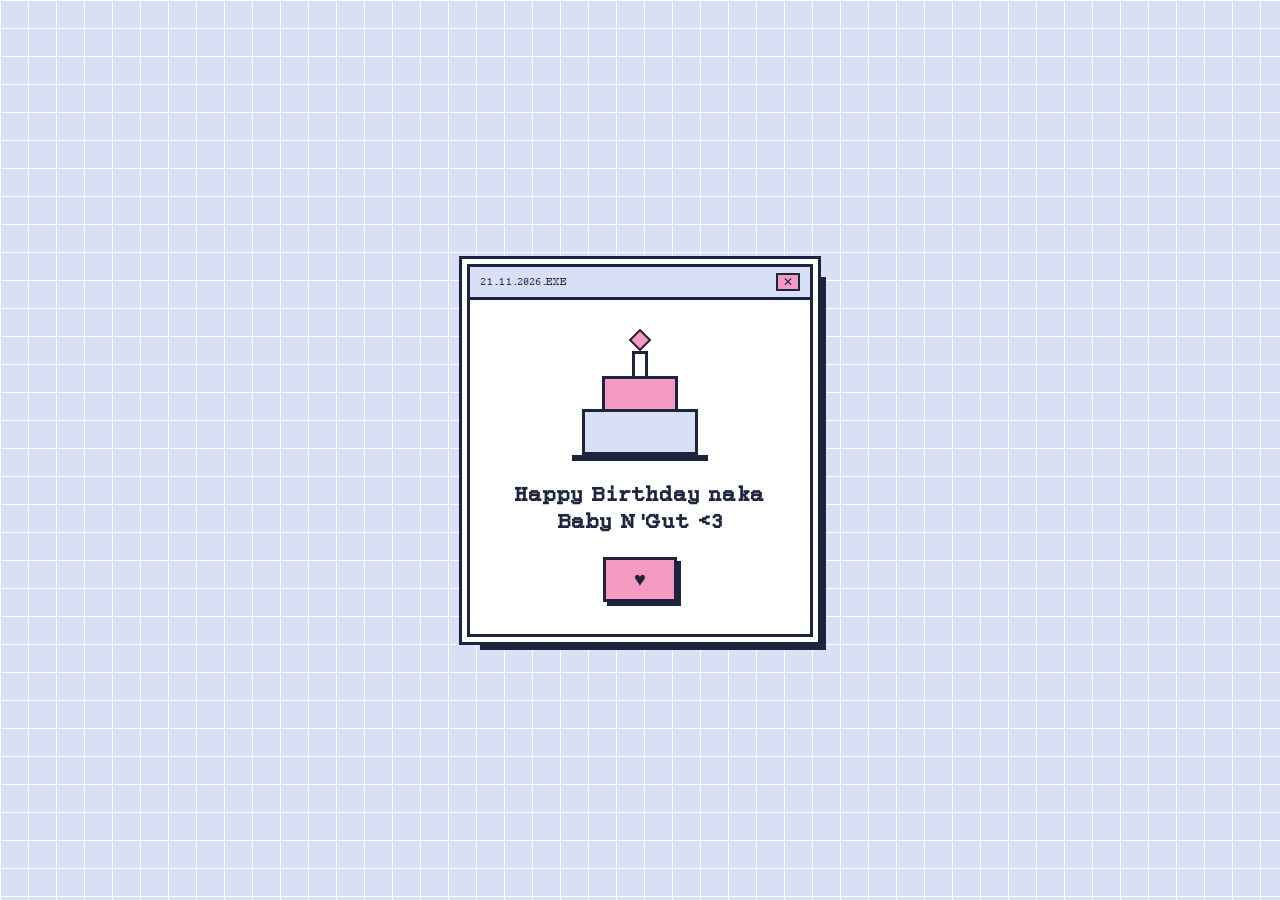
<file: index.html>
<!DOCTYPE html>
<html lang="en">
<head>
  <meta charset="UTF-8">
  <meta name="viewport" content="width=device-width, initial-scale=1.0">
  <title>ให้แฟน ♥</title>
  <link rel="stylesheet" href="style.css">
</head>
<body>

 
  <div class="window">
    

    <div class="window-header">
      <span>21.11.2026.EXE</span>
      <a href = sadcat.html class="window-close">✕</a> 
    </div>

    <div class="window-body">

      <div class="cake">
        <div class="flame"></div>
        <div class="candle"></div>
        <div class="tier-top"></div>
        <div class="tier-bottom"></div>
        <div class="plate"></div>
      </div>

      <h1>Happy Birthday naka Baby N'Gut <3</h1>


      <a href="envelope.html" class="rpg-btn">♥</a>
    </div>

  </div>

</body>
</html>
</file>
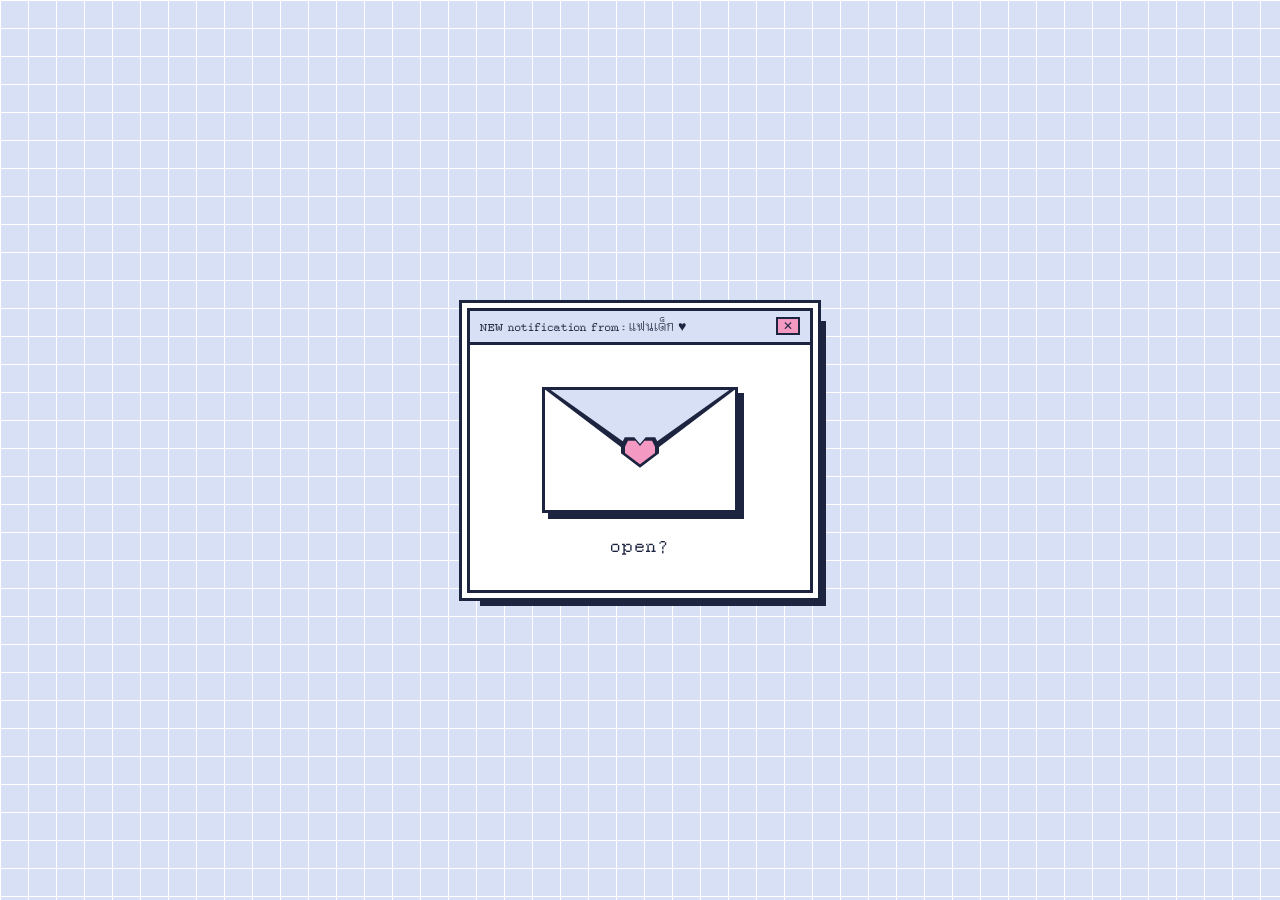
<file: envelope.html>
<!DOCTYPE html>
<html lang="en">
<head>
  <meta charset="UTF-8">
  <meta name="viewport" content="width=device-width, initial-scale=1.0">
  <title>ให้เด็ก ♥</title>
  <link rel="stylesheet" href="style.css">
</head>
<body>

  <div class="window">
    
    <div class="window-header">
      <span>NEW notification from: แฟนเด็ก ♥</span>
      <a href = index.html class="window-close">✕</a> 
    </div>

    <div class="window-body">
     
      <a href="letter.html" class="envelope-link">
        
        <div class="envelope">
          <div class="flap-outline"></div>
          <div class="flap-fill"></div>

          <div class="heart-outline">
            <div class="heart-fill"></div>
          </div>
        </div>

        <p class="open-text">open?</p>
      </a>
    </div>

  </div>

</body>
</html>
</file>
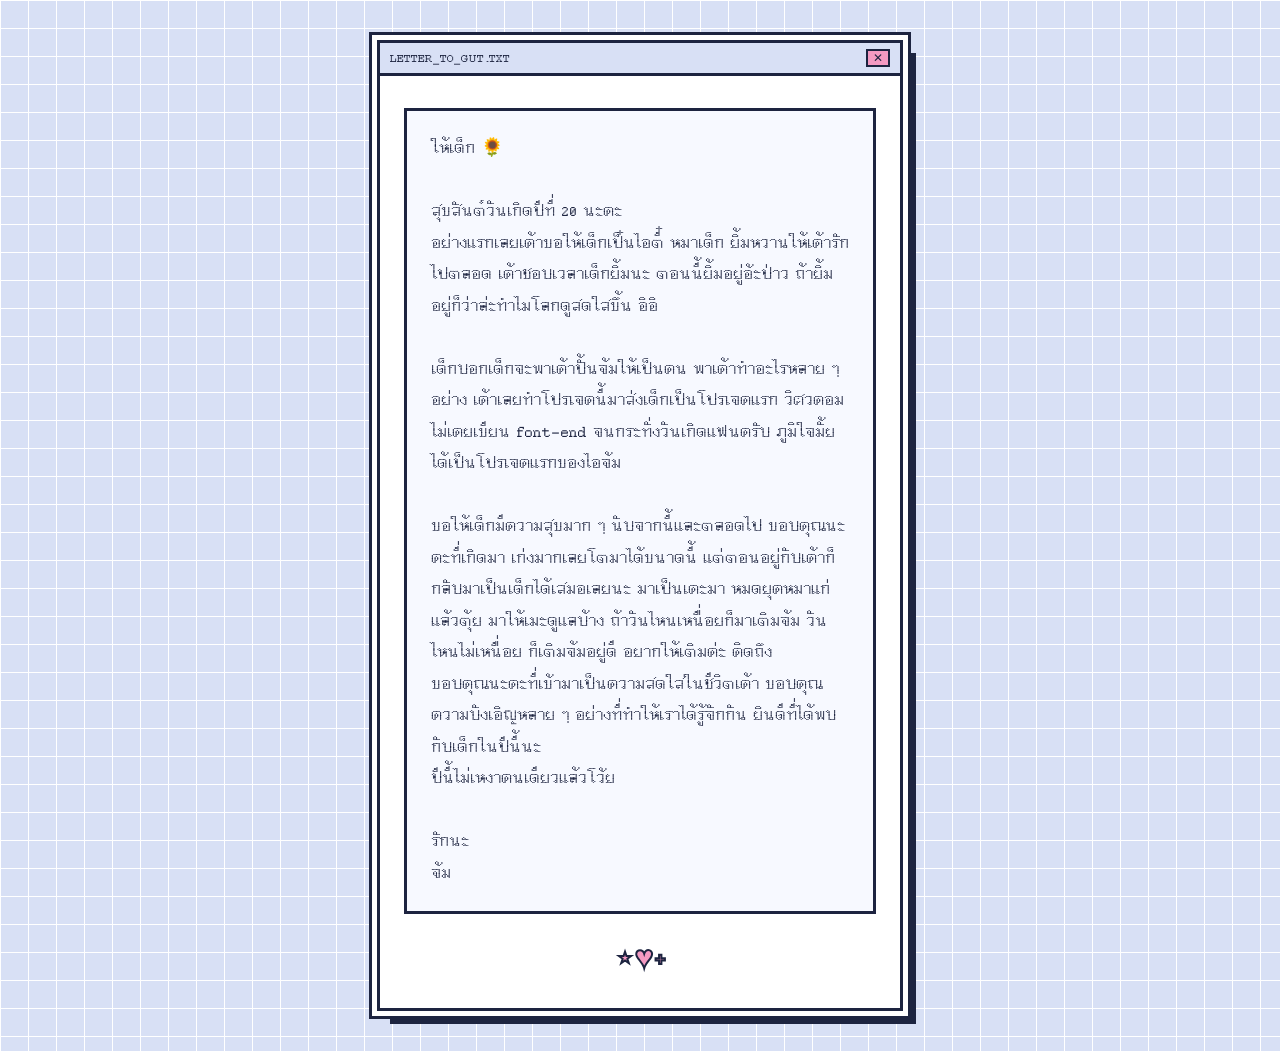
<file: letter.html>
<!DOCTYPE html>
<html lang="en">
<head>
  <meta charset="UTF-8">
  <meta name="viewport" content="width=device-width, initial-scale=1.0">
  <title>ให้กัส ♥</title>
  <link rel="stylesheet" href="style.css">
</head>
<body>

  <div class="window letter-window">
    
    <div class="window-header">
      <span>LETTER_TO_GUT.TXT</span>
      <a href = index.html class="window-close">✕</a> 
    </div>

    <div class="window-body">
      
      <div class="letter-box">ให้เด็ก 🌻

สุขสันต์วันเกิดปีที่ 20 นะคะ
อย่างแรกเลยเค้าขอให้เด็กเป็๋นไอตี๋ หมาเด็ก ยิ้มหวานให้เค้ารักไปตลอด เค้าชอบเวลาเด็กยิ้มนะ ตอนนี้ยิ้มอยู่อ้ะป่าว ถ้ายิ้มอยู่ก็ว่าล่ะทำไมโลกดูสดใสขึ้น อิอิ

เด็กบอกเด็กจะพาเค้าปั้นจ้มให้เป็นคน พาเค้าทำอะไรหลาย ๆ อย่าง เค้าเลยทำโปรเจคนี้มาส่งเด็กเป็นโปรเจคแรก วิศวคอมไม่เคยเขียน font-end จนกระทั่งวันเกิดแฟนครับ ภูมิใจมั้ยได้เป็นโปรเจคแรกของไอจ้ม

ขอให้เด็กมีความสุขมาก ๆ นับจากนี้และตลอดไป ขอบคุณนะคะที่เกิดมา เก่งมากเลยโตมาได้ขนาดนี้ แต่ตอนอยู่กับเค้าก็กลับมาเป็นเด็กได้เสมอเลยนะ มาเป็นเคะมา หมดยุคหมาแก่แล้วตุ้ย มาให้เมะดูแลบ้าง ถ้าวันไหนเหนื่อยก็มาเติมจ้ม วันไหนไม่เหนื่อย ก็เติมจ้มอยู่ดี อยากให้เติมค่ะ คิดถึง
ขอบคุณนะคะที่เข้ามาเป็นความสดใสในชีวิตเค้า ขอบคุณความบังเอิญหลาย ๆ อย่างที่ทำให้เราได้รู้จักกัน ยินดีที่ได้พบกับเด็กในปีนี้นะ
ปีนี้ไม่เหงาคนเดียวแล้วโว้ย

รักนะ
จ้ม
</div>

      <a href="index.html" class="bottom-heart" title="Replay">⋆♥˖</a>

    </div>

  </div>
  <script>
    sessionStorage.setItem('readLetter', 'true');
  </script>

</body>
</html>
</file>
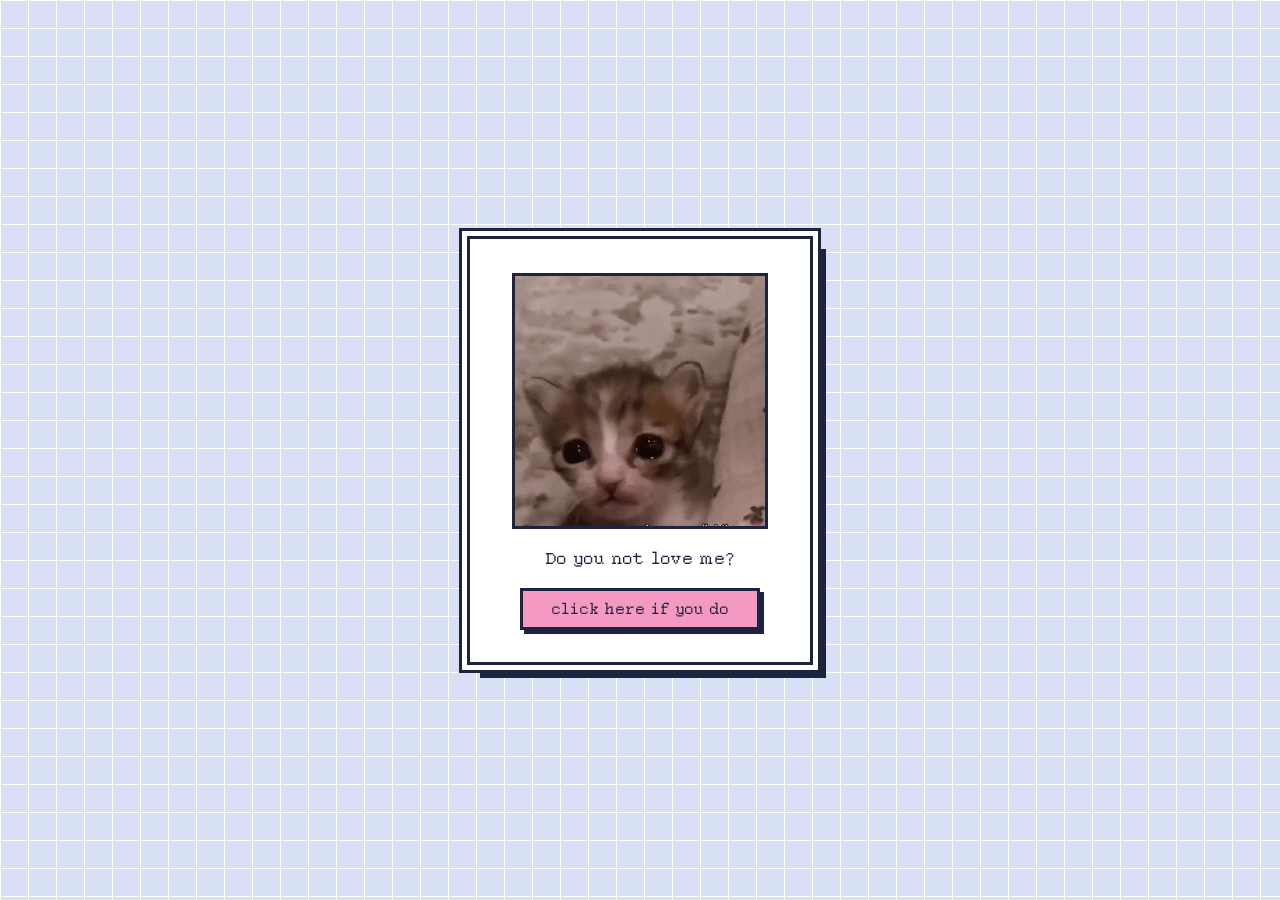
<file: sadcat.html>
<!DOCTYPE html>
<html lang="en">    
<head>
    <meta charset="UTF-8">
    <meta name="viewport" content="width=device-width, initial-scale=1.0">
    <title>ให้แฟน ♥</title>
    <link rel="stylesheet" href="style.css">
</head>
<body>

    <div class="window">
        
    
        <div class="window-body">
            <img id="cat-img" src="giphy.gif" alt="Cute gif" class="window-gif">
            <p id="cat-text" class="sad-text">Do you not love me?</p>
            <a href="index.html" class="rpg-btn" title="Replay">click here if you do</a>

        </div>

        <script>

  if (sessionStorage.getItem('readLetter') === 'true') {
    document.getElementById('cat-img').src = 'happycat.gif';
    document.getElementById('cat-text').textContent = 'Do you love me?';
  }
</script>
    </div>

</html>
</file>
<file: style.css>
@font-face {
  font-family: 'BlockCraft';
  src: url('BlockCraft.otf');
}

@font-face {
  font-family: 'Pixelpoint';
  src: url('Pixelpoint.ttf'); 
  size-adjust: 75%; 
}


body {
  --grid-color: #ffffff;
  --grid-size: 28px;

  margin: 0;
  min-height: 100vh;
  background-color: #d8e0f5;
  background-image:
    linear-gradient(to right, var(--grid-color) 1.5px, transparent 1.5px),
    linear-gradient(to bottom, var(--grid-color) 1.5px, transparent 1.5px);
  background-size: var(--grid-size) var(--grid-size);


  font-family: 'BlockCraft', 'Pixelpoint', sans-serif;
  color: #1d2440;

  display: flex;
  justify-content: center;
  align-items: center;
}



.window {
  background-color: #ffffff;
  width: 340px;
  border: 3px solid #1d2440;
  
  box-shadow: 
    0 0 0 5px #ffffff,
    0 0 0 8px #1d2440,
    13px 13px 0 0 #1d2440;
}

.window-header {
  background-color: #d8e0f5;
  border-bottom: 3px solid #1d2440;
  padding: 6px 10px;
  display: flex;
  justify-content: space-between;
  align-items: center;
  font-size: 14px;
}

.window-close {
  background-color: #f49ac2;
  border: 2px solid #1d2440;
  padding: 0 5px;
  font-size: 12px;
  color: #1d2440;
    cursor: pointer;
    text-decoration: none;
}

.window-close:hover {
  background-color: #d8e0f5;
  /* transform: translate(2px, 2px); */
  box-shadow: 2px 2px 0 #1d2440;
}

.window-body {
  padding: 32px 24px;
  text-align: center;
}

.cake {
  margin: 0 auto 20px auto;
}

.flame {
  width: 12px;
  height: 12px;
  background-color: #f49ac2;
  border: 2px solid #1d2440;
  margin: 0 auto 3px auto;
  transform: rotate(45deg); 
  animation: flicker 0.8s infinite alternate;
}

@keyframes flicker {
  from { transform: rotate(45deg) scale(1); background-color: #f49ac2; }
  to   { transform: rotate(45deg) scale(1.15); background-color: #ffd166; }
}

.candle {
  width: 10px;
  height: 22px;
  background-color: #ffffff;
  border: 3px solid #1d2440;
  border-bottom: none;
  margin: 0 auto;
}

.tier-top {
  width: 70px;
  height: 30px;
  background-color: #f49ac2; /* Soft pink frosting */
  border: 3px solid #1d2440;
  border-bottom: none;
  margin: 0 auto;
}

.tier-bottom {
  width: 110px;
  height: 40px;
  background-color: #d8e0f5; /* Lavender-blue cake base */
  border: 3px solid #1d2440;
  margin: 0 auto;
}

.plate {
  width: 136px;
  height: 6px;
  background-color: #1d2440;
  margin: 0 auto;
}


h1 {
  font-size: 26px;
  margin: 16px 0 22px 0;
  letter-spacing: 1px;
}

.rpg-btn {
  display: inline-block;
  text-decoration: none;
  background-color: #f49ac2;
  color: #1d2440;
  border: 3px solid #1d2440;
  box-shadow: 4px 4px 0 #1d2440;
  padding: 8px 28px;
  font-size: 20px;
  transition: transform 0.1s;
}


.rpg-btn:hover {
  background-color: #d8e0f5;
  transform: translate(2px, 2px);
  box-shadow: 2px 2px 0 #1d2440;
}


.envelope-link {
  display: inline-block;
  text-decoration: none;
  color: #1d2440;
  cursor: pointer;
}

/* The rectangular body of the envelope */
.envelope {
  position: relative; /* Lets us layer the flap & heart inside it */
  width: 190px;
  height: 120px;
  background-color: #ffffff;
  border: 3px solid #1d2440;
  box-shadow: 6px 6px 0 #1d2440;
  margin: 10px auto 22px auto;
  transition: transform 0.15s ease, box-shadow 0.15s ease;
}

/* Dark navy triangle border for the top flap */
.flap-outline {
  position: absolute;
  top: 0;
  left: 0;
  width: 100%;
  height: 72px;
  background-color: #1d2440;
  clip-path: polygon(0 0, 100% 0, 50% 100%);
}

/* Pastel lavender-blue fill inside the flap */
.flap-fill {
  position: absolute;
  top: 0;
  left: 0;
  width: 100%;
  height: 68px;
  background-color: #d8e0f5;
  clip-path: polygon(5px 0, calc(100% - 5px) 0, 50% calc(100% - 4px));
}

/* Heart seal sitting on the tip of the flap */
.heart-outline {
  position: absolute;
  top: 46px;
  left: 50%;
  transform: translateX(-50%);
  width: 38px;
  height: 34px;
  background-color: #1d2440;
  clip-path: polygon(50% 25%, 65% 5%, 90% 5%, 100% 28%, 100% 52%, 50% 95%, 0% 52%, 0% 28%, 10% 5%, 35% 5%);
  display: flex;
  justify-content: center;
  align-items: center;
  transition: transform 0.15s ease;
}

.heart-fill {
  width: 30px;
  height: 26px;
  background-color: #f49ac2;
  clip-path: polygon(50% 25%, 65% 5%, 90% 5%, 100% 28%, 100% 52%, 50% 95%, 0% 52%, 0% 28%, 10% 5%, 35% 5%);
}

.open-text {
  font-size: 22px;
  margin: 0;
  letter-spacing: 1px;
}

/* Hover effect when hovering anywhere over the envelope or text */
.envelope-link:hover .envelope {
  transform: translate(-3px, -4px);
  box-shadow: 9px 10px 0 #1d2440;
}

.envelope-link:hover .heart-outline {
  transform: translateX(-50%) scale(1.15);
}

.envelope-link:hover .open-text {
  color: #f49ac2;
  text-shadow: 1.5px 1.5px 0 #1d2440;
}

/* =========================================
   PAGE 3: AUTO-EXPANDING BIRTHDAY LETTER
   ========================================= */

.letter-window {
  width: 90%;          /* Fits nicely on phones too */
  max-width: 520px;    /* Comfortable reading width on laptops */
  margin: 40px 0;      /* Gives top/bottom space if the letter is super long */
}

.letter-box {
  background-color: #f7f9ff; /* Very soft tint inside the white window */
  border: 3px solid #1d2440;
  padding: 22px 24px;
  text-align: left;          /* Left-aligned is much easier to read for long text */
  font-size: 18px;
  line-height: 1.75;         /* Extra vertical space so Thai tone marks never overlap */
  white-space: pre-line;     /* Preserves your Enter/line breaks automatically! */
  word-wrap: break-word;
  margin-bottom: 24px;
}

/* Cute heart at the bottom (matching your sketch) */
.bottom-heart {
  display: inline-block;
  text-decoration: none;
  font-size: 32px;
  color: #f49ac2;
  -webkit-text-stroke: 2px #1d2440; /* Crisp navy outline around the heart */
  transition: transform 0.15s ease;
}

.bottom-heart:hover {
    transform: scale(1.05);
}


.window-gif {
  display: block;           
  max-width: 250px;        
  height: auto;             
  margin: 2px auto 18px auto;
  border: 3px solid #1d2440;
}

.sad-text {
  font-size: 22px;
  margin: 0px 0 18px 0; 
  color: #1d2440;
}
</file>
